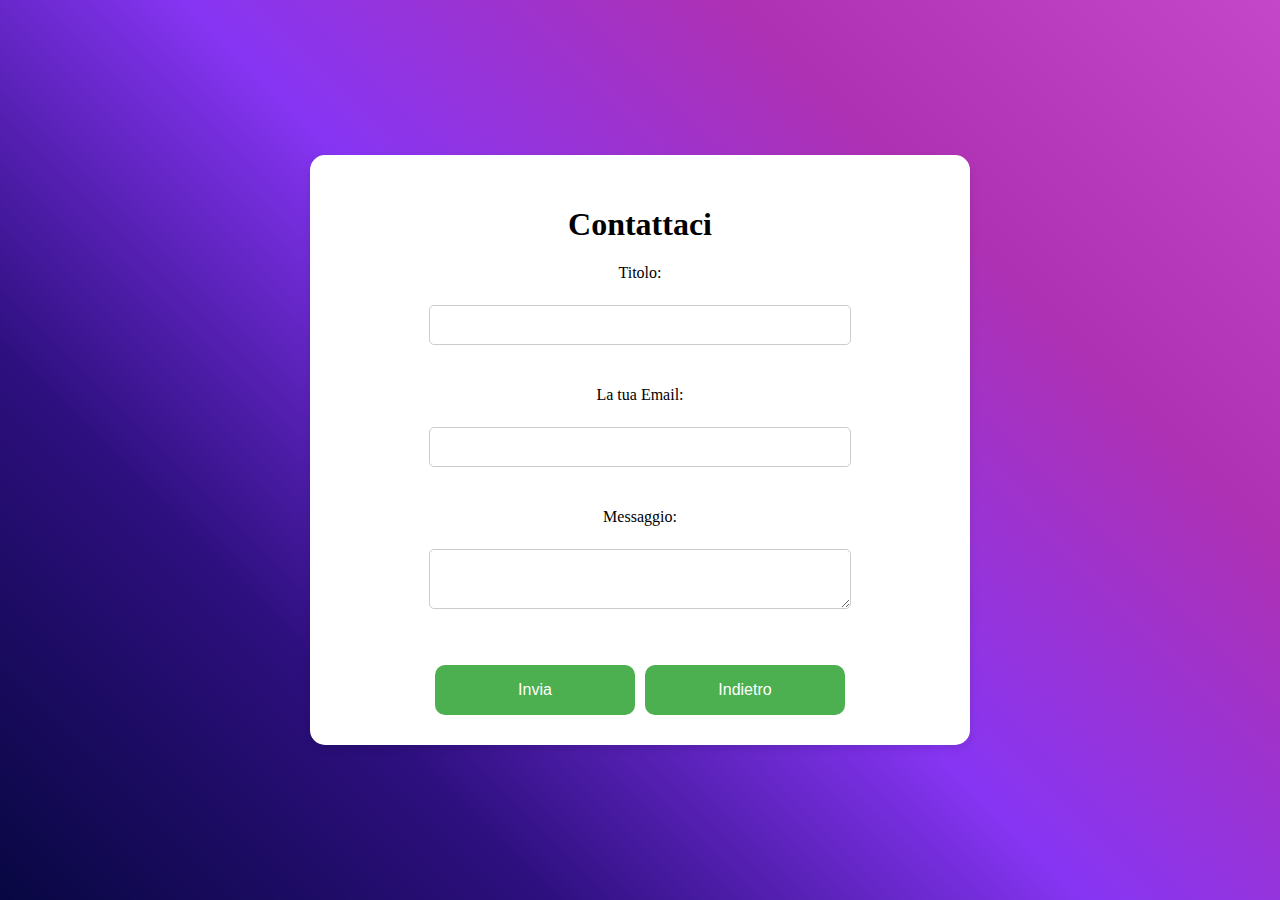
<file: templates/contact.html>
<!DOCTYPE html>
<html lang="it">
<head>
    <style>
    body {
        display: flex;
        justify-content: center;
        align-items: center;
        height: 100vh;
        margin: 0;
        background: linear-gradient(45deg, #080742, #2d0f7e, #8735f3, #ae31b3, #c447c9);
        background-size: cover;
        background-attachment: fixed;
    }

    .content {
        text-align: center;
        width: 100%;
        background-color: white;
        border-radius: 15px;
        padding: 30px;
        box-shadow: 0 4px 8px rgba(0, 0, 0, 0.1);
        max-width: 600px;
    }

    .form-group {
        display: flex;
        flex-direction: column;
        align-items: center;
        width: 100%;
    }

    .button-group {
        display: flex;
        justify-content: center;
        gap: 10px;
        margin-top: 15px;
    }

    input, textarea {
        width: 80%;
        max-width: 400px;
        padding: 10px;
        margin: 5px 0;
        font-size: 16px;
        border-radius: 5px;
        border: 1px solid #ccc;
    }

    input:focus, textarea:focus {
        border-color: #4CAF50;
        outline: none;
    }

    button {
        width: 200px;
        height: 50px;
        font-size: 16px;
        border-radius: 10px;
        cursor: pointer;
        transition: background-color 0.3s;
    }

    button {
        background-color: #4CAF50;
        color: white;
        border: none;
    }

    button:hover {
        background-color: #45a049;
    }

    </style>
    <meta charset="UTF-8">
    <title>Contattaci</title>
</head>
<body>
    <div class="content">
        <h1>Contattaci</h1>
        <form action="/contact" method="POST">
            <div class="form-group">
                <label for="title">Titolo:</label><br>
                <input type="text" name="title" id="title" required><br><br>
            </div>

            <div class="form-group">
                <label for="email">La tua Email:</label><br>
                <input type="email" name="email" id="email" required><br><br>
            </div>
           
            <div class="form-group">
                <label for="message">Messaggio:</label><br>
                <textarea name="message" id="message" required></textarea><br><br>
            </div>

            <div class="button-group">
                <button type="submit">Invia</button>
                <button type="button" onclick="window.history.back()">Indietro</button>
            </div>
        </form>
    </div>
</body>
</html>
</file>
